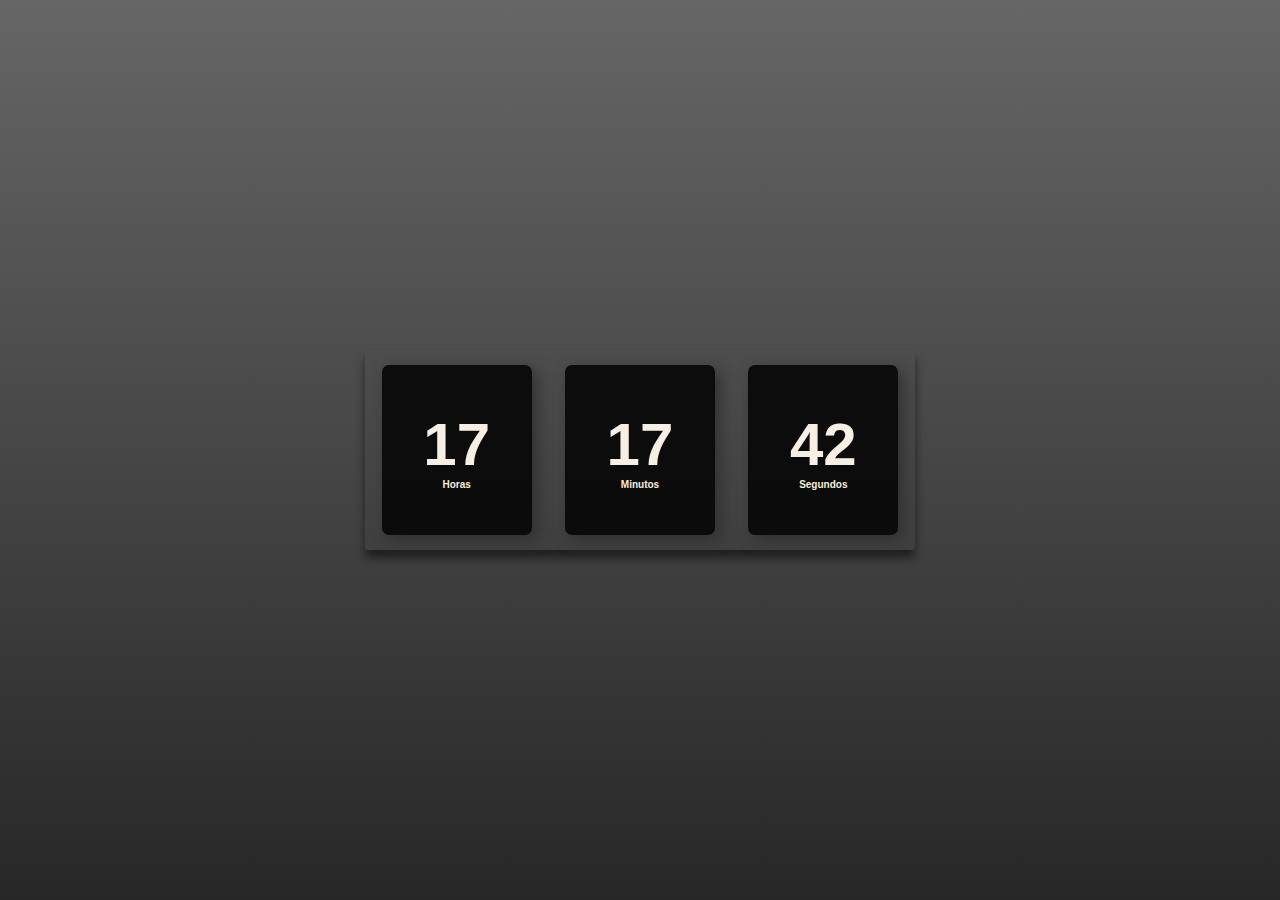
<file: index.html>
<!DOCTYPE html>
<html lang="pt-br">
<head>
  <meta charset="UTF-8">
  <meta http-equiv="X-UA-Compatible" content="IE=edge">
  <meta name="viewport" content="width=device-width, initial-scale=1.0">
  <link rel="stylesheet" href="style.css">
  <title>horadodia</title>
</head>
<body>
  <div class="relogio">
    <div>
      <span id="hora">00</span>
      <span id="tempo">Horas</span>
    </div>

     <div>
      <span id="minuto">00</span>
      <span id="tempo">Minutos</span>
    </div>

     <div>
      <span id="segundo">00</span>
      <span id="tempo">Segundos</span>
    </div>
  </div>

    <script src="script.js"></script>
</body>
</html>
</file>
<file: style.css>
* {
    margin: 0;
    padding: 0;
    font-family: 'Open Sans', sans-serif;
  }
  
  body {
    height: 100vh;
    background:linear-gradient(180deg, #4d4c4cda, #000000d8);
   display: flex;
  height: 100vh;
  justify-content: center;
  align-items: center;
  }
  
  .relogio {
  display: flex;
  align-items: center;
  justify-content: space-around;
  height: 200px;
  width: 550px;
  border-radius: 3px;
  box-shadow: 0px 8px 10px rgba(0,0,0, .5);
  }
  
  .relogio div{
    height: 170px;
    width: 150px;
    display: flex;
    flex-direction: column;
    align-items: center;
    justify-content: center;
    color: rgb(49, 48, 48);
    background:rgba( 5, 5, 5, .9);
    border-radius: 7px;
    box-shadow:5px 5px 15px ;
  }
  
  .relogio span {
    font-weight: bolder;
    font-size: 60px;
    color: rgb(247, 239, 228);
  }
  
  .relogio span#tempo{
    font-size: 10px;
    color: antiquewhite;
  }
</file>
